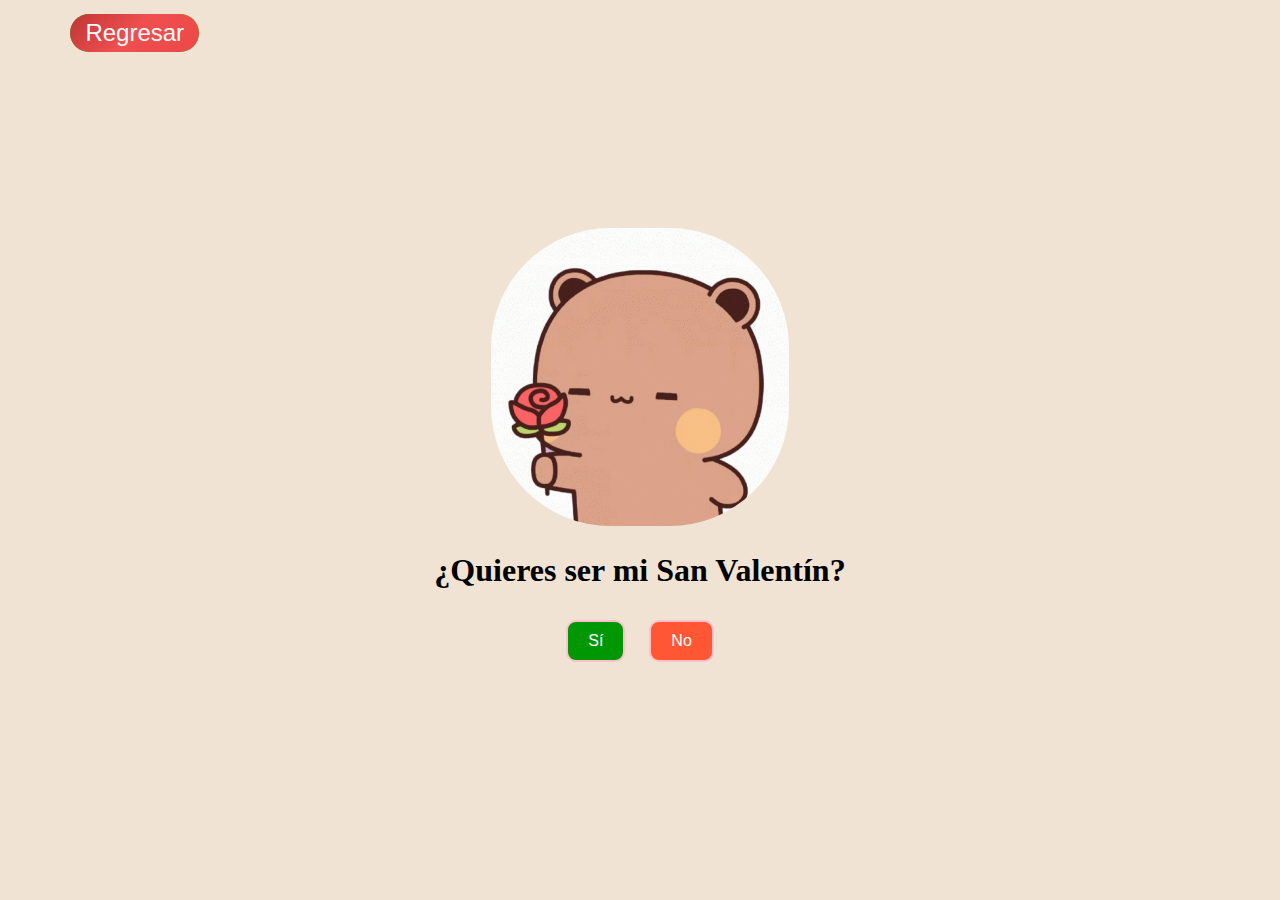
<file: quieres.html>
<!DOCTYPE html>
<html lang="es">
<head>
    <meta charset="UTF-8">
    <meta name="viewport" content="width=device-width, initial-scale=1.0">
    <link rel="stylesheet" href="css/styles.css">
    <title>Invitación a San Valentín encoded</title>
</head>
<body>
    <div class="container2">
        <div class="buttons">
            <a href="index.html" class="btn btn-3">Regresar</a>
        </div>
      </div>
    <div class="container">
        
        <div id="gifContainer">
            <img id="gifContainerImg" src="imagenes/mocha.gif" alt="Ositos Iniciales" style="border-radius: 40%;">
        </div>
        <div id="happyGifContainer" style="display: none;">
            <img src="imagenes/mocha5final.gif" alt="Ositos Felices" style="width: 100%; height: 100%; border-radius: 40%;">
        </div>
        <div id="happyGifContainer2" style="display: none;">
            <img src="imagenes/mocha6final.gif" alt="Ositos Felices" style="width: 100%; height: 100%; border-radius: 40%;">
        </div>
        <div id="happyGifContainer3" style="display: none;">
            <img src="imagenes/mocha7final.gif" alt="Ositos Felices" style="width: 100%; height: 100%; border-radius: 40%;">
        </div>
        <div id="happyGifContainer4" style="display: none;">
            <img src="imagenes/mocha9final.gif" alt="Ositos Felices" style="width: 100%; height: 100%; border-radius: 40%;">
        </div>
        <div id="sadGifContainer" style="display: none;">
            <img src="imagenes/mocha2.gif" alt="Osito Triste" style="width: 80%; height: 80%; border-radius: 40%;">
        </div>
        <div id="sadGifContainer1" style="display: none;">
            <img src="imagenes/mocha3.gif" alt="Osito Triste" style="width: 80%; height: 80%; border-radius: 40%;">
        </div>
        <div id="sadGifContainer2" style="display: none;">
            <img src="imagenes/mocha4.gif" alt="Osito Triste" style="width: 80%; height: 80%; border-radius: 40%;">
        </div>
        
        <h1 id="question">¿Quieres ser mi San Valentín?</h1>
        <div id="messageContainer" style="display: none;"></div>

        <button id="siBtn">Sí</button>
        <button id="noBtn">No</button>
        
    </div>

    <script src="Script/script.js"></script>
</body>
</html>
</file>
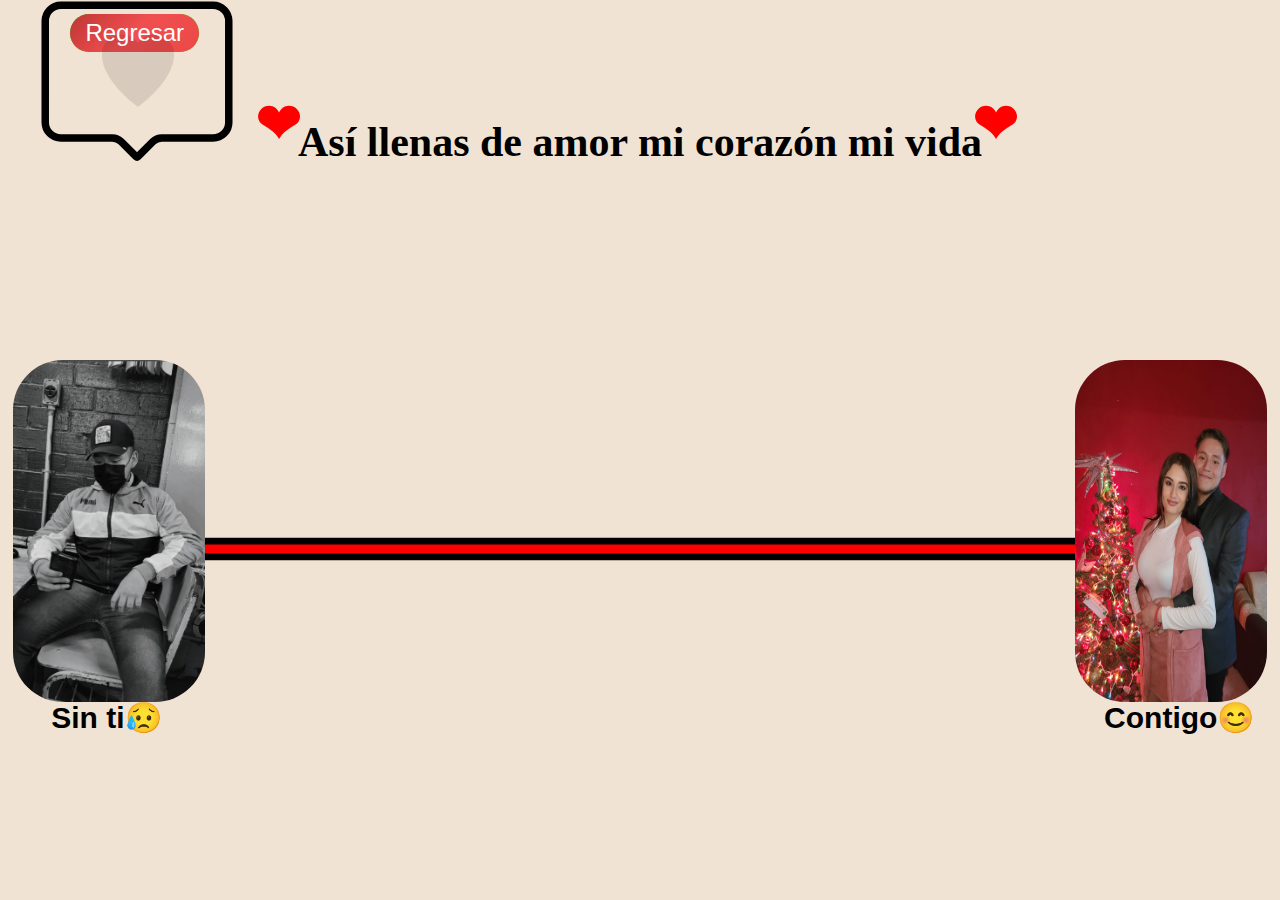
<file: recar.html>
<!DOCTYPE html>
<html lang="en" >
<head>
  <meta charset="UTF-8">
  <title>recarca corazon encoded</title>
  <link rel="stylesheet" href="css/style4.css">

</head>
<body>
  <div class="container2">
    <div class="buttons">
        <a href="index.html" class="btn btn-3">Regresar</a>
    </div>
  </div>
  <h2 class="d">❤</h2><h1>Así llenas de amor mi corazón mi vida</h1><h2 class="c">❤</h2>
  <h2 class="a">Contigo😊</h2>
  <h2 class="b">Sin ti😥</h2>
<img src="imagenes/f3.jpeg" class="F3">
<img src="imagenes/f4.jpeg" class="F4">

<svg id="loveSliderSVG" viewBox="0 0 800 600" xmlns="http://www.w3.org/2000/svg" preserveAspectRatio="xMidYMid meet">
<defs>
  

 </defs>

   <line class="trackBg" x1="50" x2="750" y1="366" y2="366" stroke="#000" stroke-linecap="round" stroke-linejoin="round" stroke-width="15"/>
   <line class="trackMiddle" x1="50" x2="750" y1="366" y2="366" stroke="#000" stroke-linecap="round" stroke-linejoin="round" stroke-width="6"  opacity="1"/>   
 <line class="track" x1="50" x2="750" y1="366" y2="366" stroke="red" stroke-linecap="round" stroke-linejoin="round" stroke-width="6"/>
 
 
  <g id="heartChat" class="heartChat">
        <path d="M115.44,92H81.15a8.32,8.32,0,0,0-5.9,2.45l-9.9,9.9a1,1,0,0,1-1.34,0l-9.9-9.9A8.35,8.35,0,0,0,48.2,92H13.91A10.44,10.44,0,0,1,3.5,81.6V13.91A10.45,10.45,0,0,1,13.91,3.5H115.44a10.44,10.44,0,0,1,10.41,10.41V81.6A10.43,10.43,0,0,1,115.44,92Z" fill="none"/>
        <path d="M115.44,92H81.15a8.32,8.32,0,0,0-5.9,2.45l-9.9,9.9a1,1,0,0,1-1.34,0l-9.9-9.9A8.35,8.35,0,0,0,48.2,92H13.91A10.44,10.44,0,0,1,3.5,81.6V13.91A10.45,10.45,0,0,1,13.91,3.5H115.44a10.44,10.44,0,0,1,10.41,10.41V81.6A10.43,10.43,0,0,1,115.44,92Z" fill="none" stroke="#000" stroke-miterlimit="10" stroke-width="5" />

  <mask id="heartFillMask">
  <rect class="heartFill" x="-54" y="72" width="237" height="91" fill="#FFF"/>
   </mask>
<path id="heartBg" d="M76.16,23a13.23,13.23,0,0,0-10.83,5.63,13.24,13.24,0,0,0-24.08,7.62c0,18.06,24.08,34.92,24.08,34.92S89.41,54.33,89.41,36.27A13.25,13.25,0,0,0,76.16,23Z" fill="#000" opacity="0.1"/>
  <g mask="url(#heartFillMask)" >
<path id="XXpinkHeart" d="M76.16,23a13.23,13.23,0,0,0-10.83,5.63,13.24,13.24,0,0,0-24.08,7.62c0,18.06,24.08,34.92,24.08,34.92S89.41,54.33,89.41,36.27A13.25,13.25,0,0,0,76.16,23Z" fill="red"/>
<g id="shineGroup">
<path d="M89.34,37.92c-1.39,17.42-24,33.26-24,33.26s-1.8-1.26-4.42-3.46C66.39,64.18,83.07,52.53,89.34,37.92Z" fill="#000" opacity="0.32"/>
<path d="M60.15,26a14.06,14.06,0,0,0-1.72-.1c-7.33,0-13.48,5.38-15.1,12.63,0-.43-.06-.86-.06-1.3,0-6.88,5.27-12.46,11.77-12.46A11.2,11.2,0,0,1,60.15,26Z" fill="#000" opacity="0.5"/>
<path d="M81,26.29c-.39-.12-.79-.22-1.2-.31-5.22-1.1-10.21.87-12.18,4.51a5.62,5.62,0,0,1,.1-.7c.78-3.7,5.17-5.9,9.79-4.92A10.26,10.26,0,0,1,81,26.29Z" fill="#000" opacity="0.5"/>
</g>   
   </g>
 
</g>
 
  <circle class="follower" cx="0" cy="0" r="0" fill="red" fill-opacity="1" stroke="#000" stroke-width="0"/>
  <circle class="liquidFollower" cx="0" cy="0" r="0" fill="red" fill-opacity="1" stroke="#FFFCF9" stroke-width="0"/>
  <rect class="dragger" x="-100" y="105" width="290" height="220" fill="red" fill-opacity="0" stroke="red" stroke-width="0"/>
</svg>
<!-- partial -->
  <script src='https://cdnjs.cloudflare.com/ajax/libs/gsap/3.3.4/gsap.min.js'></script>
<script src='https://s3-us-west-2.amazonaws.com/s.cdpn.io/35984/ScrubGSAPTimeline_3_0.js'></script>
<script src='https://s3-us-west-2.amazonaws.com/s.cdpn.io/16327/InertiaPlugin.min.js'></script>
<script src='https://s3-us-west-2.amazonaws.com/s.cdpn.io/16327/DrawSVGPlugin3.min.js'></script>
<script src='https://s3-us-west-2.amazonaws.com/s.cdpn.io/16327/Draggable3.min.js'></script><script  src="Script/script3.js"></script>

</body>
</html>
</file>
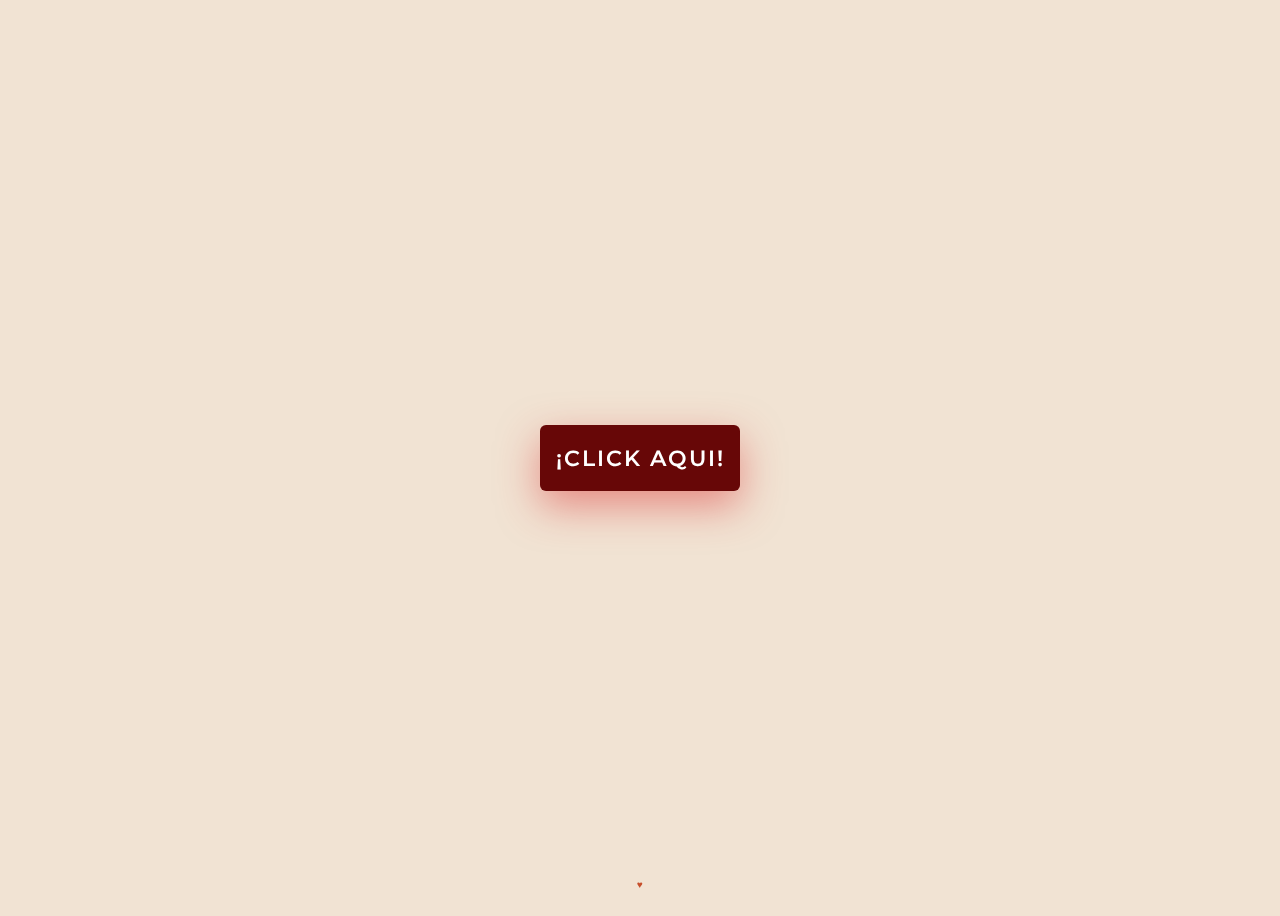
<file: te.html>
<!DOCTYPE html>
<html lang="en" >
<head>
  <meta charset="UTF-8">
  <title>Click love encoded</title>
  <link rel="stylesheet" href="css/style5.css">

</head>
<body>

<div class='v-align'>
  <div class='hero-btn'>
    <button class='btn' onclick="mostrarTextoAmor()">
     ¡Click Aqui!
    </button>

    <div id="textoAmor" class="texto-amor ocultar">TE AMO MUCHO <h1></h1></div>


    <span class='particles-circle'></span>
    <span class='particles-circle'></span>
    <span class='particles-circle'></span>
    <span class='particles-circle'></span>
    <span class='particles-circle'></span>
    <span class='particles-circle'></span>
    <span class='particles-circle'></span>
    <span class='particles-circle'></span>
    <span class='particles-circle'></span>
    <span class='particles-circle'></span>
    <span class='particles-circle'></span>
    <span class='particles-circle'></span>
    <span class='particles-circle'></span>
    <span class='particles-circle'></span>
    <span class='particles-circle'></span>
    <span class='particles-circle'></span>
    <span class='particles-circle'></span>
    <span class='particles-circle'></span>
    <span class='particles-circle'></span>
    <span class='particles-circle'></span>
    <span class='particles-circle'></span>
    <span class='particles-circle'></span>
    <span class='particles-circle'></span>
    <span class='particles-circle'></span>
    <span class='particles-circle'></span>
    <span class='particles-circle'></span>
    <span class='particles-circle'></span>
    <span class='particles-circle'></span>
    <span class='particles-circle'></span>
    <span class='particles-circle'></span>
    <span class='particles-circle'></span>
    <span class='particles-circle'></span>
    <span class='particles-circle'></span>
    <span class='particles-circle'></span>
    <span class='particles-circle'></span>
    <span class='particles-circle'></span>
    
  </div>
</div>

<div class='made-with-love'>
  
  <span>♥</span>

  <a href='https://encoded.pe' target='_blank'></a>

</div>

  <script src='https://cdnjs.cloudflare.com/ajax/libs/jquery/3.3.1/jquery.min.js'></script>
  <script  src="Script/script4.js"></script>

</body>
</html>
</file>
<file: css/styles.css>
body {
    display: flex;
    align-items: center;
    justify-content: center;
    height: 100vh;
    margin: 0;
    background-color: #f1e3d3;
}

.container {
    text-align: center;
}

#gifContainerImg {
    width: 60%;
    height: 60%;
}

button {
    padding: 10px 20px;
    font-size: 16px;
    margin: 10px;
    cursor: pointer;
}
#siBtn {
    padding: 10px 20px; 
    font-size: 16px;
    margin: 10px;
    cursor: pointer;
    background-color: #009705; /* Verde */
    color: white;
    border: 2px solid #FFC0CB; /* Bordes rosa */
    border-radius: 10px; /* Esquinas redondeadas */
}

#noBtn {
    padding: 10px 20px;
    font-size: 16px;
    margin: 10px;
    cursor: pointer;
    background-color: #FF5733; /* Rojo */
    color: white;
    border: 2px solid #FFC0CB; /* Bordes rosa */
    border-radius: 10px; /* Esquinas redondeadas */
}
#noBtn span {
    font-size: 18px;
    color: #fcf4f4; /* Cambia el color del texto según tus preferencias */
    /* Otras propiedades de estilo aquí */
}

#siBtn:hover{
    background-color: #053a03; /* Cambia a otro color en hover, puedes ajustar el valor según tus preferencias */
}
#noBtn:hover {
    background-color: #641e0d; /* Cambia a otro color en hover, puedes ajustar el valor según tus preferencias */
}
.bg-green {
    background-color: #f1e3d3; /* Nuevo color de fondo verde */
}

#messageContainer {
    font-size: 30px;
    color: #FF0000; /* Color rojo */
    font-family: 'YourDesiredFont', sans-serif; /* Reemplaza 'YourDesiredFont' con la fuente que desees */
    text-shadow: 2px 2px 4px #000; /* Borde simulado */
    animation: pulse 0.5s infinite alternate; /* Animación de palpitación más rápida */
}

@keyframes pulse {
    from {
        transform: scale(1);
    }
    to {
        transform: scale(1.3); /* Zoom más grande */
    }
}

.container2{
    min-height: 90vh;
    display: flex;
    justify-content: center;
    align-items: center;
  }
  
  .buttons{
    position: absolute;
    display: flex;
    flex-direction: column; 
    top: -2%;
    left: 3%;   
  }
  
  .btn{
    font-family: arial;
    text-decoration: none;
    padding: 5px 15px;
    font-size: 1.5rem;
    position: relative;
    margin: 32px;
  }
  
  .btn-3{
    color: white;
    border-radius: 40px;    
    box-shadow: 0 0 0 0 rgba(143, 64, 248, 0.5), 0 0 0 0 rgba(39, 200, 255, 0.5);
    transition: transform 0.3s ease, box-shadow 0.3s ease;
  
    overflow: hidden;
  }
  
  .btn-3::after{
    content: "";
    width: 400px;
    height: 400px;
    position: absolute;
    top: -50px;
    left: -100px;
    background: #13ff13;
    background-image: linear-gradient(-225deg, #650707 0%, #f04f4f 29%, #e23535 67%, #cb3737 100%);
    z-index: -1;
    transition: transform 0.5s ease;
  }
  
  .btn-3:hover{
    transform: translate(0, -6px);
    box-shadow: 10px -10px 25px 0 rgba(218, 86, 102, 0.5), -10px 10px 25px 0 rgba(222, 107, 107, 0.794);
  }
  
  .btn-3:hover::after{
    transform: rotate(150deg);
  }
</file>
<file: css/style4.css>
body {
 background-color: #f1e3d3;
 overflow: hidden;
 text-align:center;
  display: flex;
  align-items: center;
  justify-content: center; 
}

body,
html {
 height: 100%;
 width: 100%;
 margin: 0;
 padding: 0;
}

svg {
 width: 100%;
 height: 100%;
 visibility: hidden;
 overflow: visible;
}
.F3{
  top: 40%;
  left: 84%;
  height: 38%;
  width: 15%;
  border-radius: 50px;
  position: fixed;

}
.F4{
  top: 40%;
  left: 1%;
  height: 38%;
  width: 15%;
  border-radius: 50px;
  position: fixed;

}
.b{
  position: absolute;
  top: 75%;
  left: 4%;
  font-family: arial;
  font-size: 30px;

}
.a{
  position: absolute;
  top: 75%;
  right: 2%;
  font-family: arial;
  font-size: 30px;

}
.c{
  top: 5%;
  color: red;
  position: absolute;
  text-align: center;
  font-size: 55px;

  left: 76%;
}
h1{
  top: 10%;
position: absolute;
text-align: center;
font-size: 42px;

}
.d{
  top: 5%;
  color: red;
  position: absolute;
  text-align: center;
  font-size: 55px;
  left: 20%;
}
.container2{
  min-height: 90vh;
  display: flex;
  justify-content: center;
  align-items: center;
}

.buttons{
  position: absolute;
  display: flex;
  flex-direction: column; 
  top: -2%;
  left: 3%;   
}

.btn{
  font-family: arial;

  text-decoration: none;
  padding: 5px 15px;
  font-size: 1.5rem;
  position: relative;
  margin: 32px;
}

.btn-3{
  color: white;
  border-radius: 40px;    
  box-shadow: 0 0 0 0 rgba(143, 64, 248, 0.5), 0 0 0 0 rgba(39, 200, 255, 0.5);
  transition: transform 0.3s ease, box-shadow 0.3s ease;

  overflow: hidden;
}

.btn-3::after{
  content: "";
  width: 400px;
  height: 400px;
  position: absolute;
  top: -50px;
  left: -100px;
  background: #13ff13;
  background-image: linear-gradient(-225deg, #650707 0%, #f04f4f 29%, #e23535 67%, #cb3737 100%);
  z-index: -1;
  transition: transform 0.5s ease;
}

.btn-3:hover{
  transform: translate(0, -6px);
  box-shadow: 10px -10px 25px 0 rgba(218, 86, 102, 0.5), -10px 10px 25px 0 rgba(222, 107, 107, 0.794);
}

.btn-3:hover::after{
  transform: rotate(150deg);
}
</file>
<file: css/style5.css>
@import url("https://fonts.googleapis.com/css?family=Montserrat:400, 600");
.hero-btn {
  position: relative;
  width: 200px;
  margin: auto;
  height: 66px;
}
.hero-btn .btn {
  background-color: #670707; /* Nuevo color de fondo */
 
  border: none;
  outline: none;
  text-decoration: none;
  text-transform: uppercase;
  color: #fff;
  display: inline-block;
  width: 200px;
  height: 66px;
  text-align: center;
  line-height: 66px;
  font-size: 22px;
  font-family: "Montserrat", sans-serif;
  font-weight: 600;
  letter-spacing: 2px;
  -moz-border-radius: 6px;
  -webkit-border-radius: 6px;
  border-radius: 6px;
  white-space: nowrap;
  text-overflow: ellipsis;
  -moz-user-select: -moz-none;
  -ms-user-select: none;
  -webkit-user-select: none;
  user-select: none;
  -moz-appearance: none;
  cursor: pointer;
  -webkit-appearance: none;
  -moz-box-shadow: 0 15px 40px rgba(240, 117, 117, 0.5);
  -webkit-box-shadow: 0 15px 40px rgba(222, 67, 67, 0.5);
  box-shadow: 0 15px 40px rgba(219, 52, 52, 0.5);
  -moz-transform: perspective(600px) rotateX(0deg) scale(1);
  -ms-transform: perspective(600px) rotateX(0deg) scale(1);
  -webkit-transform: perspective(600px) rotateX(0deg) scale(1);
  transform: perspective(600px) rotateX(0deg) scale(1);
  -moz-transition: all 0.2s linear;
  -o-transition: all 0.2s linear;
  -webkit-transition: all 0.2s linear;
  transition: all 0.2s linear;
}
.hero-btn .btn:hover {
  background-color: #fd0707; 
  -moz-box-shadow: 0 20px 40px rgba(235, 91, 91, 0.5);
  -webkit-box-shadow: 0 20px 40px rgba(243, 51, 51, 0.5);
  box-shadow: 0 20px 40px rgba(205, 46, 46, 0.5); 
}
.hero-btn .btn:active {
  -moz-transform: perspective(600px) rotateX(15deg) scale(0.9);
  -ms-transform: perspective(600px) rotateX(15deg) scale(0.9);
  -webkit-transform: perspective(600px) rotateX(15deg) scale(0.9);
  transform: perspective(600px) rotateX(15deg) scale(0.9);
  font-size: 21px;
  -moz-box-shadow: 0 20px 40px rgba(225, 15, 15, 0.5);
  -webkit-box-shadow: 0 20px 40px rgba(255, 0, 131, 0.5);
  box-shadow: 0 20px 40px rgba(255, 0, 131, 0.5);
}
.active .hero-btn .btn:active {
  -moz-transform: perspective(600px) rotateX(0deg) scale(1);
  -ms-transform: perspective(600px) rotateX(0deg) scale(1);
  -webkit-transform: perspective(600px) rotateX(0deg) scale(1);
  transform: perspective(600px) rotateX(0deg) scale(1);
  font-size: 22px;
  -moz-box-shadow: 0 15px 40px rgba(255, 0, 131, 0.5);
  -webkit-box-shadow: 0 15px 40px rgba(255, 0, 131, 0.5);
  box-shadow: 0 15px 40px rgba(255, 0, 131, 0.5);
}
.hero-btn .particles-circle {
  position: absolute;
  background-color: #a51b1b;
  width: 30px;
  height: 30px;
  top: 10px;
  left: 50%;
  margin-left: -15px;
  z-index: -1;
  -moz-border-radius: 50%;
  -webkit-border-radius: 50%;
  border-radius: 50%;
  -moz-transform: scale(0);
  -ms-transform: scale(0);
  -webkit-transform: scale(0);
  transform: scale(0);
  visibility: hidden;
}
.hero-btn .particles-circle:nth-of-type(odd) {
  border: solid 2px #d82929;
  background-color: transparent;
}
@keyframes particles-1 {
  from {
    transform: scale(1);
    visibility: visible;
  }
  to {
    left: 47px;
    top: -108px;
    transform: scale(0);
    visibility: hidden;
  }
}
.active .hero-btn .particles-circle:nth-of-type(1) {
  animation: particles-1 1.5s 0.025s;
}
@keyframes particles-2 {
  from {
    transform: scale(1);
    visibility: visible;
  }
  to {
    left: -115px;
    top: -100px;
    transform: scale(0);
    visibility: hidden;
  }
}
.active .hero-btn .particles-circle:nth-of-type(2) {
  animation: particles-2 1.5s 0.05s;
}
@keyframes particles-3 {
  from {
    transform: scale(1);
    visibility: visible;
  }
  to {
    left: 228px;
    top: 148px;
    transform: scale(0);
    visibility: hidden;
  }
}
.active .hero-btn .particles-circle:nth-of-type(3) {
  animation: particles-3 1.5s 0.075s;
}
@keyframes particles-4 {
  from {
    transform: scale(1);
    visibility: visible;
  }
  to {
    left: 17px;
    top: 226px;
    transform: scale(0);
    visibility: hidden;
  }
}
.active .hero-btn .particles-circle:nth-of-type(4) {
  animation: particles-4 1.5s 0.1s;
}
@keyframes particles-5 {
  from {
    transform: scale(1);
    visibility: visible;
  }
  to {
    left: -222px;
    top: 217px;
    transform: scale(0);
    visibility: hidden;
  }
}
.active .hero-btn .particles-circle:nth-of-type(5) {
  animation: particles-5 1.5s 0.125s;
}
@keyframes particles-6 {
  from {
    transform: scale(1);
    visibility: visible;
  }
  to {
    left: 36px;
    top: 214px;
    transform: scale(0);
    visibility: hidden;
  }
}
.active .hero-btn .particles-circle:nth-of-type(6) {
  animation: particles-6 1.5s 0.15s;
}
@keyframes particles-7 {
  from {
    transform: scale(1);
    visibility: visible;
  }
  to {
    left: -221px;
    top: -158px;
    transform: scale(0);
    visibility: hidden;
  }
}
.active .hero-btn .particles-circle:nth-of-type(7) {
  animation: particles-7 1.5s 0.175s;
}
@keyframes particles-8 {
  from {
    transform: scale(1);
    visibility: visible;
  }
  to {
    left: 38px;
    top: 147px;
    transform: scale(0);
    visibility: hidden;
  }
}
.active .hero-btn .particles-circle:nth-of-type(8) {
  animation: particles-8 1.5s 0.2s;
}
@keyframes particles-9 {
  from {
    transform: scale(1);
    visibility: visible;
  }
  to {
    left: -218px;
    top: -10px;
    transform: scale(0);
    visibility: hidden;
  }
}
.active .hero-btn .particles-circle:nth-of-type(9) {
  animation: particles-9 1.5s 0.225s;
}
@keyframes particles-10 {
  from {
    transform: scale(1);
    visibility: visible;
  }
  to {
    left: 22px;
    top: -53px;
    transform: scale(0);
    visibility: hidden;
  }
}
.active .hero-btn .particles-circle:nth-of-type(10) {
  animation: particles-10 1.5s 0.25s;
}
@keyframes particles-11 {
  from {
    transform: scale(1);
    visibility: visible;
  }
  to {
    left: 120px;
    top: -60px;
    transform: scale(0);
    visibility: hidden;
  }
}
.active .hero-btn .particles-circle:nth-of-type(11) {
  animation: particles-11 1.5s 0.275s;
}
@keyframes particles-12 {
  from {
    transform: scale(1);
    visibility: visible;
  }
  to {
    left: -15px;
    top: 9px;
    transform: scale(0);
    visibility: hidden;
  }
}
.active .hero-btn .particles-circle:nth-of-type(12) {
  animation: particles-12 1.5s 0.3s;
}
@keyframes particles-13 {
  from {
    transform: scale(1);
    visibility: visible;
  }
  to {
    left: 114px;
    top: -198px;
    transform: scale(0);
    visibility: hidden;
  }
}
.active .hero-btn .particles-circle:nth-of-type(13) {
  animation: particles-13 1.5s 0.325s;
}
@keyframes particles-14 {
  from {
    transform: scale(1);
    visibility: visible;
  }
  to {
    left: -212px;
    top: -34px;
    transform: scale(0);
    visibility: hidden;
  }
}
.active .hero-btn .particles-circle:nth-of-type(14) {
  animation: particles-14 1.5s 0.35s;
}
@keyframes particles-15 {
  from {
    transform: scale(1);
    visibility: visible;
  }
  to {
    left: 183px;
    top: -14px;
    transform: scale(0);
    visibility: hidden;
  }
}
.active .hero-btn .particles-circle:nth-of-type(15) {
  animation: particles-15 1.5s 0.375s;
}
@keyframes particles-16 {
  from {
    transform: scale(1);
    visibility: visible;
  }
  to {
    left: 150px;
    top: 146px;
    transform: scale(0);
    visibility: hidden;
  }
}
.active .hero-btn .particles-circle:nth-of-type(16) {
  animation: particles-16 1.5s 0.4s;
}
@keyframes particles-17 {
  from {
    transform: scale(1);
    visibility: visible;
  }
  to {
    left: 102px;
    top: 128px;
    transform: scale(0);
    visibility: hidden;
  }
}
.active .hero-btn .particles-circle:nth-of-type(17) {
  animation: particles-17 1.5s 0.425s;
}
@keyframes particles-18 {
  from {
    transform: scale(1);
    visibility: visible;
  }
  to {
    left: -157px;
    top: 134px;
    transform: scale(0);
    visibility: hidden;
  }
}
.active .hero-btn .particles-circle:nth-of-type(18) {
  animation: particles-18 1.5s 0.45s;
}
@keyframes particles-19 {
  from {
    transform: scale(1);
    visibility: visible;
  }
  to {
    left: 244px;
    top: 10px;
    transform: scale(0);
    visibility: hidden;
  }
}
.active .hero-btn .particles-circle:nth-of-type(19) {
  animation: particles-19 1.5s 0.475s;
}
@keyframes particles-20 {
  from {
    transform: scale(1);
    visibility: visible;
  }
  to {
    left: -11px;
    top: 138px;
    transform: scale(0);
    visibility: hidden;
  }
}
.active .hero-btn .particles-circle:nth-of-type(20) {
  animation: particles-20 1.5s 0.5s;
}
@keyframes particles-21 {
  from {
    transform: scale(1);
    visibility: visible;
  }
  to {
    left: 175px;
    top: -248px;
    transform: scale(0);
    visibility: hidden;
  }
}
.active .hero-btn .particles-circle:nth-of-type(21) {
  animation: particles-21 1.5s 0.525s;
}
@keyframes particles-22 {
  from {
    transform: scale(1);
    visibility: visible;
  }
  to {
    left: 116px;
    top: 96px;
    transform: scale(0);
    visibility: hidden;
  }
}
.active .hero-btn .particles-circle:nth-of-type(22) {
  animation: particles-22 1.5s 0.55s;
}
@keyframes particles-23 {
  from {
    transform: scale(1);
    visibility: visible;
  }
  to {
    left: 65px;
    top: -162px;
    transform: scale(0);
    visibility: hidden;
  }
}
.active .hero-btn .particles-circle:nth-of-type(23) {
  animation: particles-23 1.5s 0.575s;
}
@keyframes particles-24 {
  from {
    transform: scale(1);
    visibility: visible;
  }
  to {
    left: 137px;
    top: 133px;
    transform: scale(0);
    visibility: hidden;
  }
}
.active .hero-btn .particles-circle:nth-of-type(24) {
  animation: particles-24 1.5s 0.6s;
}
@keyframes particles-25 {
  from {
    transform: scale(1);
    visibility: visible;
  }
  to {
    left: -35px;
    top: -226px;
    transform: scale(0);
    visibility: hidden;
  }
}
.active .hero-btn .particles-circle:nth-of-type(25) {
  animation: particles-25 1.5s 0.625s;
}
@keyframes particles-26 {
  from {
    transform: scale(1);
    visibility: visible;
  }
  to {
    left: -8px;
    top: -224px;
    transform: scale(0);
    visibility: hidden;
  }
}
.active .hero-btn .particles-circle:nth-of-type(26) {
  animation: particles-26 1.5s 0.65s;
}
@keyframes particles-27 {
  from {
    transform: scale(1);
    visibility: visible;
  }
  to {
    left: -247px;
    top: 228px;
    transform: scale(0);
    visibility: hidden;
  }
}
.active .hero-btn .particles-circle:nth-of-type(27) {
  animation: particles-27 1.5s 0.675s;
}
@keyframes particles-28 {
  from {
    transform: scale(1);
    visibility: visible;
  }
  to {
    left: 209px;
    top: 43px;
    transform: scale(0);
    visibility: hidden;
  }
}
.active .hero-btn .particles-circle:nth-of-type(28) {
  animation: particles-28 1.5s 0.7s;
}
@keyframes particles-29 {
  from {
    transform: scale(1);
    visibility: visible;
  }
  to {
    left: -6px;
    top: 183px;
    transform: scale(0);
    visibility: hidden;
  }
}
.active .hero-btn .particles-circle:nth-of-type(29) {
  animation: particles-29 1.5s 0.725s;
}
@keyframes particles-30 {
  from {
    transform: scale(1);
    visibility: visible;
  }
  to {
    left: -61px;
    top: -104px;
    transform: scale(0);
    visibility: hidden;
  }
}
.active .hero-btn .particles-circle:nth-of-type(30) {
  animation: particles-30 1.5s 0.75s;
}
@keyframes particles-31 {
  from {
    transform: scale(1);
    visibility: visible;
  }
  to {
    left: 62px;
    top: -106px;
    transform: scale(0);
    visibility: hidden;
  }
}
.active .hero-btn .particles-circle:nth-of-type(31) {
  animation: particles-31 1.5s 0.775s;
}
@keyframes particles-32 {
  from {
    transform: scale(1);
    visibility: visible;
  }
  to {
    left: -95px;
    top: 125px;
    transform: scale(0);
    visibility: hidden;
  }
}
.active .hero-btn .particles-circle:nth-of-type(32) {
  animation: particles-32 1.5s 0.8s;
}
@keyframes particles-33 {
  from {
    transform: scale(1);
    visibility: visible;
  }
  to {
    left: 160px;
    top: 206px;
    transform: scale(0);
    visibility: hidden;
  }
}
.active .hero-btn .particles-circle:nth-of-type(33) {
  animation: particles-33 1.5s 0.825s;
}
@keyframes particles-34 {
  from {
    transform: scale(1);
    visibility: visible;
  }
  to {
    left: -188px;
    top: 143px;
    transform: scale(0);
    visibility: hidden;
  }
}
.active .hero-btn .particles-circle:nth-of-type(34) {
  animation: particles-34 1.5s 0.85s;
}
@keyframes particles-35 {
  from {
    transform: scale(1);
    visibility: visible;
  }
  to {
    left: 4px;
    top: -94px;
    transform: scale(0);
    visibility: hidden;
  }
}
.active .hero-btn .particles-circle:nth-of-type(35) {
  animation: particles-35 1.5s 0.875s;
}

@keyframes particles-36 {
  from {
    transform: scale(1);
    visibility: visible;
  }
  to {
    left: 4px;
    top: -94px;
    transform: scale(0);
    visibility: hidden;
  }
}
.active .hero-btn .particles-circle:nth-of-type(36) {
  animation: particles-36 1.5s 0.975s;
}

.v-align {
  position: absolute;
  text-align: center;
  left: 0;
  width: 100%;
  max-height: 90vh;
  top: 50%;
  -moz-transform: translateY(-50%);
  -ms-transform: translateY(-50%);
  -webkit-transform: translateY(-50%);
  transform: translateY(-50%);
}
  
.wrap__sparks {
  transform: translateZ(-100px);
}

* {
  -moz-box-sizing: border-box;
  -webkit-box-sizing: border-box;
  box-sizing: border-box;
}

html,
body {
  min-height: 100%;
}

body {
  background: #f1e3d3;
  height: 100vh;
  position: relative;
}

h1 {
  font-size: 24px;
  display: block;
  text-align: center;
  color: #6a11cb;
  font-weight: 500;
}

.made-with-love {
  position: fixed;
  left: 0;
  width: 100%;
  bottom: 10px;
  text-align: center;
  font-size: 10px;
  z-index: 9999;
  font-family: arial;
  color: #c74f2b;
  font-weight: 600;
}
.made-with-love i {
  font-style: normal;
  font-size: 14px;
  position: relative;
  top: 2px;
}
.made-with-love a {
  color: #c74f2b;
  text-decoration: none;
}
.made-with-love a:hover {
  text-decoration: underline;
}
.made-with-love .dribble img {
  max-width: 100%;
  width: 26px;
  position: relative;
  top: -2px;
  vertical-align: middle;
}

.ocultar {
  display: none;
}
#textoAmor {
  font-size: 60px; /* Tamaño del texto aumentado */
  position: absolute;
  top: -150px; /* Ajuste de la posición superior */
  left: 50%;
  transform: translateX(-50%);
  color: #000;
  font-family: "Montserrat", sans-serif;
}

#textoAmor::after {
  content: ' ♥'; /* Agregamos el corazón después del texto */
  color: red; /* Cambiamos el color del corazón, puedes ajustarlo según tu preferencia */
}
</file>
